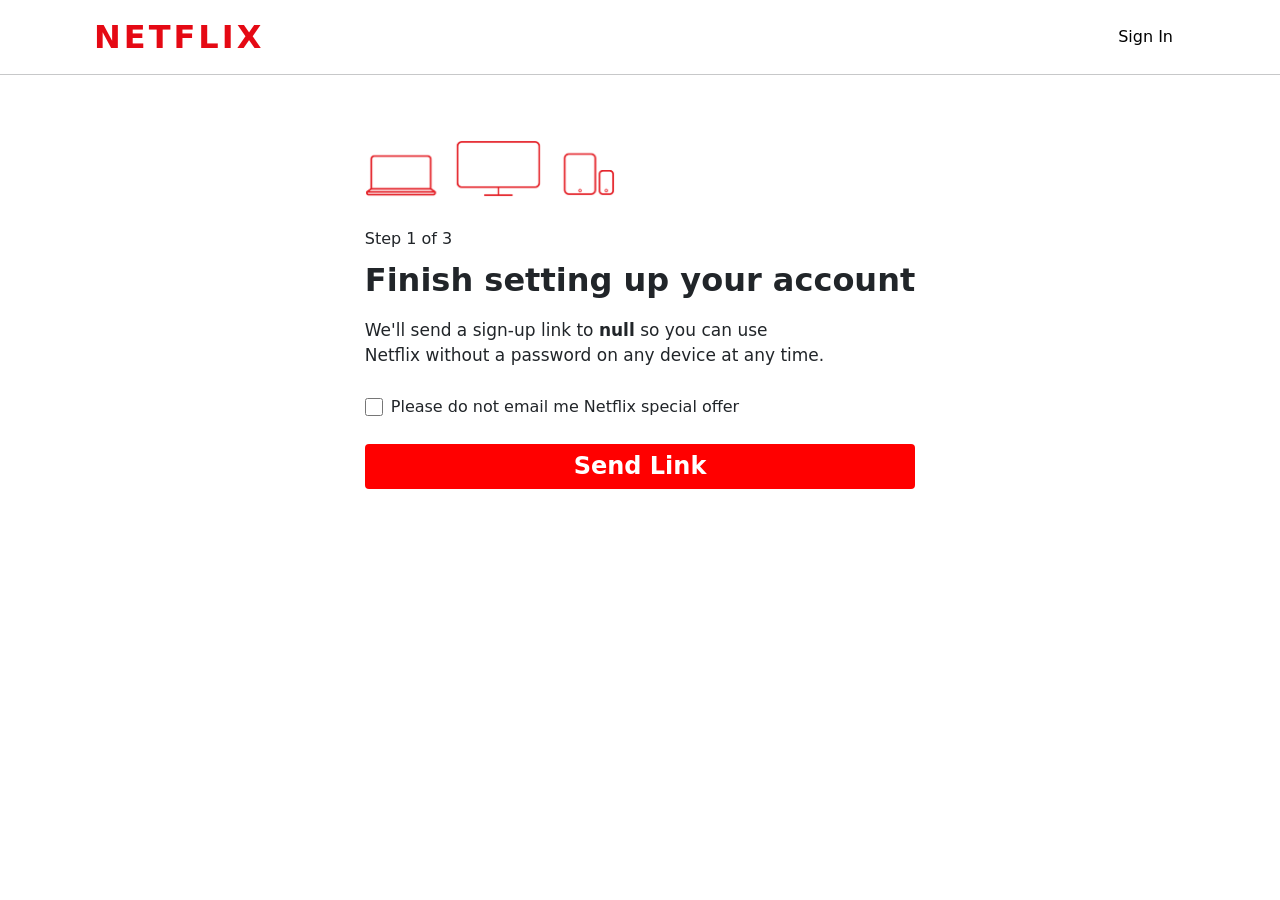
<file: getstart.html>
<!DOCTYPE html>
<html lang="en">
  <head>
    <meta charset="UTF-8" />
    <meta name="viewport" content="width=device-width, initial-scale=1.0" />
    <title>Document</title>
    <link
      href="https://cdn.jsdelivr.net/npm/bootstrap@5.3.3/dist/css/bootstrap.min.css"
      rel="stylesheet"
    />
    <link rel="stylesheet" href="getstart.css" />
  </head>
  <body>
    <div class="container">
      <div class="header">
        <nav class="navbar navbar-expand-lg">
          <div class="container-fluid">
            <a class="navbar-brand netlixTitle" href="#">Netflix</a>
            <a href="sign.html"><button class="btn signIn" type="submit">Sign In</button></a>
          </div>
        </nav>
      </div>
    </div>
    <hr />
    <div class="section">
      <div class="container">
        <div class="img">
          <img src="../images/compu.png" alt="" />
        </div>
        <div class="step">
          <span>Step 1 of 3</span>
        </div>
        <div class="head">
          <h2>Finish setting up your account</h2>
        </div>
        <div class="para">
          <p id="pr" ></p>
        </div>
        <div class="check">
          <input type="checkbox" name="" id="" />
          <p>Please do not email me Netflix special offer</p>
        </div>
        <div class="button">
            <input type="button" value="Send Link">
        </div>
      </div>
    </div>
  </body>
  <script src="
    getstart.js"></script>
</html>
</file>
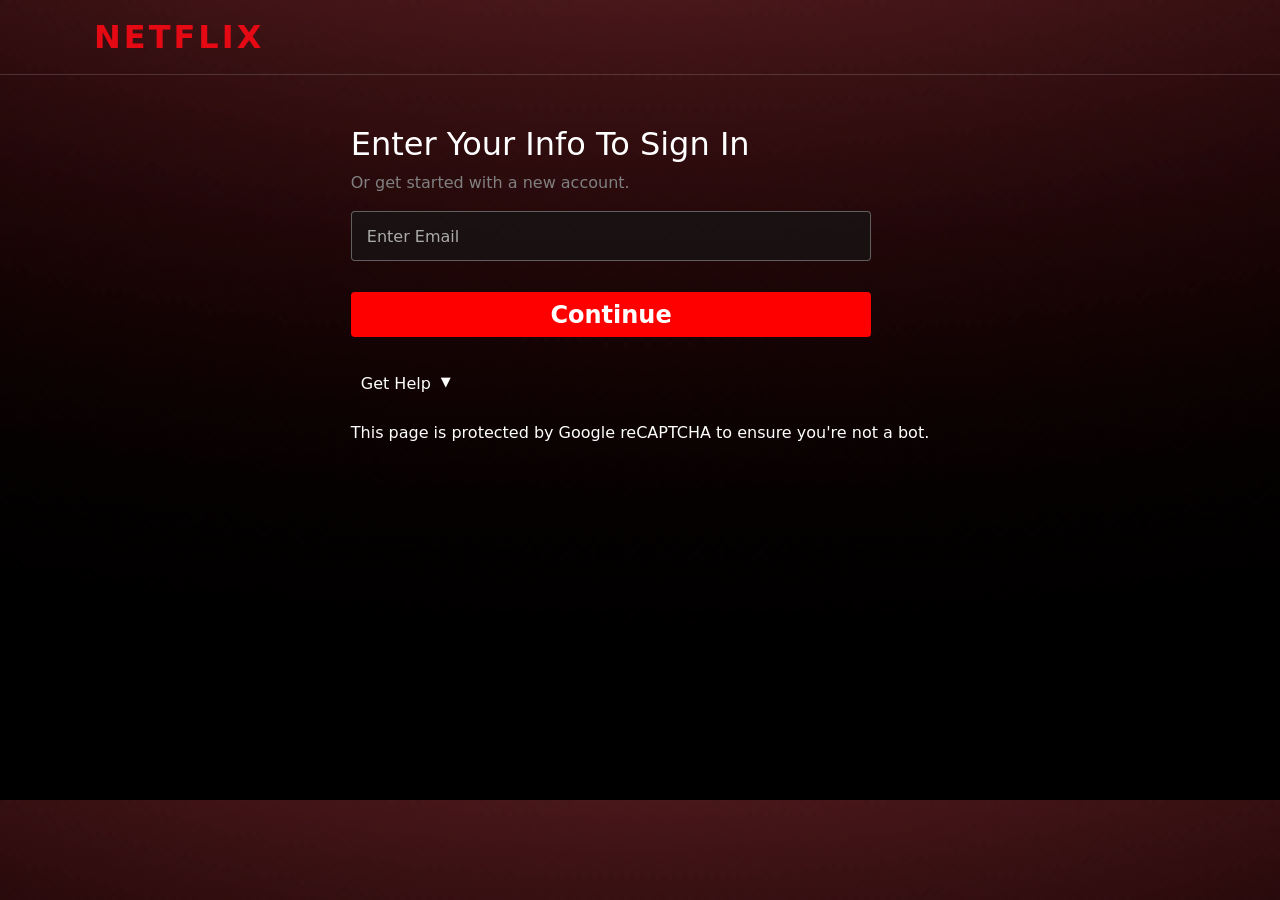
<file: sign.html>
<!DOCTYPE html>
<html lang="en">
  <head>
    <meta charset="UTF-8" />
    <meta name="viewport" content="width=device-width, initial-scale=1.0" />
    <title>Document</title>
    <link
      href="https://cdn.jsdelivr.net/npm/bootstrap@5.3.3/dist/css/bootstrap.min.css"
      rel="stylesheet"
    />
    <link rel="stylesheet" href="sign.css" />
  </head>
  <body>
    <div class="container">
      <div class="header">
        <nav class="navbar navbar-expand-lg">
          <div class="container-fluid">
            <a class="navbar-brand netlixTitle" href="#">Netflix</a>
          </div>
        </nav>
      </div>
    </div>
    <hr />
    <div class="section">
      <div class="container">
        <div class="head">
          <h2>Enter Your Info To Sign In</h2>
        </div>
        <div class="para">
          <p>Or get started with a new account.</p>
        </div>

        <div class="input">
          <input type="text" placeholder="Enter Email" autocomplete="false" id="inp"/>
    
        </div>
        <div class="divelement">
            <p class="msg"></p>
        </div>
        <div class="button">
          <input type="button" value="Continue" class=".but" onclick="check()" />
        </div>

        <div class="custom-dropdown">
            <button class="btn" onclick="this.parentElement.classList.toggle('open')">
              Get Help <span class="icon">▼</span>
            </button>
          
            <div class="menu">
              <p>Help Center</p>
              <p>Contact Support</p>
            </div>
          </div>
        <div class="pra">
            <p>
              This page is protected by Google reCAPTCHA to ensure you're not a bot.
            </p>
          </div>
      </div>
      
    </div>
  </body>
  <script src="https://cdn.jsdelivr.net/npm/bootstrap@5.3.3/dist/js/bootstrap.bundle.min.js"></script>
  <script src="sign.js"></script>
</html>
</file>
<file: getstart.css>
body{
    opacity: 0;
    animation: fadeIn 0.6s ease-in-out forwards;
}


@keyframes fadeIn {
    from {
        opacity: 0;
        transform: translateY(20px);
    }
    to {
        opacity: 1;
        transform: translateY(0);
    }
}

hr{
    margin: 0px;
}

.netlixTitle {
  text-transform: uppercase;
  color: #e50914 !important;
  letter-spacing: 3px;
  font-weight: 700;
  font-size: xx-large !important;
}

.navbar .signIn {
  color: black;
  transition: background-color 0.3s ease;
}

.navbar .signIn:hover {
  background: lightgray;
  color: black;
}

.section .container {
  justify-content: center;
  display: grid;
  padding: 65px 0px;
}

.img img {
  width: 250px;
  margin-bottom: 30px;
}

.check {
  display: flex;
  margin-bottom: 25px;
}

.check p {
  margin-bottom: 0px;
  padding-left: 8px;
}

.check input {
  width: 18px;
}

.step {
  margin-bottom: 10px;
}

.head h2 {
  font-weight: 700;
}

.button input {
  width: 100%;
  height: 45px;
  background: red;
  border: none;
  color: white;
  font-size: x-large;
  font-weight: 700;
  border-radius: 4px;
}

.para p {
  width: 461px;
  font-size: 17px;
  font-weight: 400;
}

.check input[type="checkbox"] {
  accent-color: black; 
}

.para{
    margin: 10px 0px;
}

.email{
    font-weight: 700;
}
</file>
<file: sign.css>
body{
    opacity: 0;
    animation: fadeIn 0.6s ease-in-out forwards;
}


@keyframes fadeIn {
    from {
        opacity: 0;
        transform: translateY(20px);
    }
    to {
        opacity: 1;
        transform: translateY(0);
    }
}




.netlixTitle {
  text-transform: uppercase;
  color: #e50914 !important;
  letter-spacing: 3px;
  font-weight: 700;
  font-size: xx-large !important;
}

body {
  background-image: url("images/signbg.png");
}

hr {
  color: darkgrey;
  margin: 0px;
}

.section {
  color: white;
}

.section .container {
  justify-content: center;
  display: grid;
  padding: 50px 0px;
}

.input input {
  width: 90%;
  height: 50px;
  border-radius: 4px;
  background-color: rgba(22, 22, 22, 0.7);
  border: 1px solid rgba(128, 128, 128, 0.7);
  caret-color: white;
  color: white;
  position: relative;
  padding: 12px 15px;
  margin-bottom: 15px;
  outline: none;
  transition: 0.3s ease;
}

.input input::placeholder {
  color: #aaa;
  transition: 0.3s ease;
}

.input input:focus::placeholder {
  transform: translateY(-15px);
  font-size: 10px;
  opacity: 0.5;
}

.button input {
  width: 90%;
  height: 45px;
  background: red;
  border: none;
  color: white;
  font-size: x-large;
  font-weight: 700;
  transition: background-color 0.3s ease;
  border-radius: 4px;
}

.button input:hover {
    background-color: #c11119;
    color: white;
  }
  

.button{
    margin-bottom: 25px;
}

.dropdown{
    margin-top: 10px;
    margin-bottom: 20px;
}


.custom-dropdown {
    width: 200px;
  }
  
  .custom-dropdown .btn {
    width: 100%;
    color: white;
    padding: 10px;
    border: none;
    cursor: pointer;
    display: flex;
    gap: 10px;
    margin-bottom: 15px;
  }
  
  .icon {
    transition: 0.3s ease;
    font-size: 13px;
  }
  

  .menu {
    max-height: 0;
    overflow: hidden;
    transition: 0.3s ease;
  }
  
  .menu p {
    margin: 0;
    padding: 8px;
    color: white;
    text-decoration: underline;
  }
  

  .custom-dropdown.open .menu {
    max-height: 200px;
  }
  
  .custom-dropdown.open .icon {
    transform: rotate(180deg);
  }

  .para p{
    color: grey;
  }

  .divelement {
    position: relative;
    bottom: 15px;
  }
  
  .divelement.show {
    opacity: 1;
    visibility: visible;
  }
</file>
